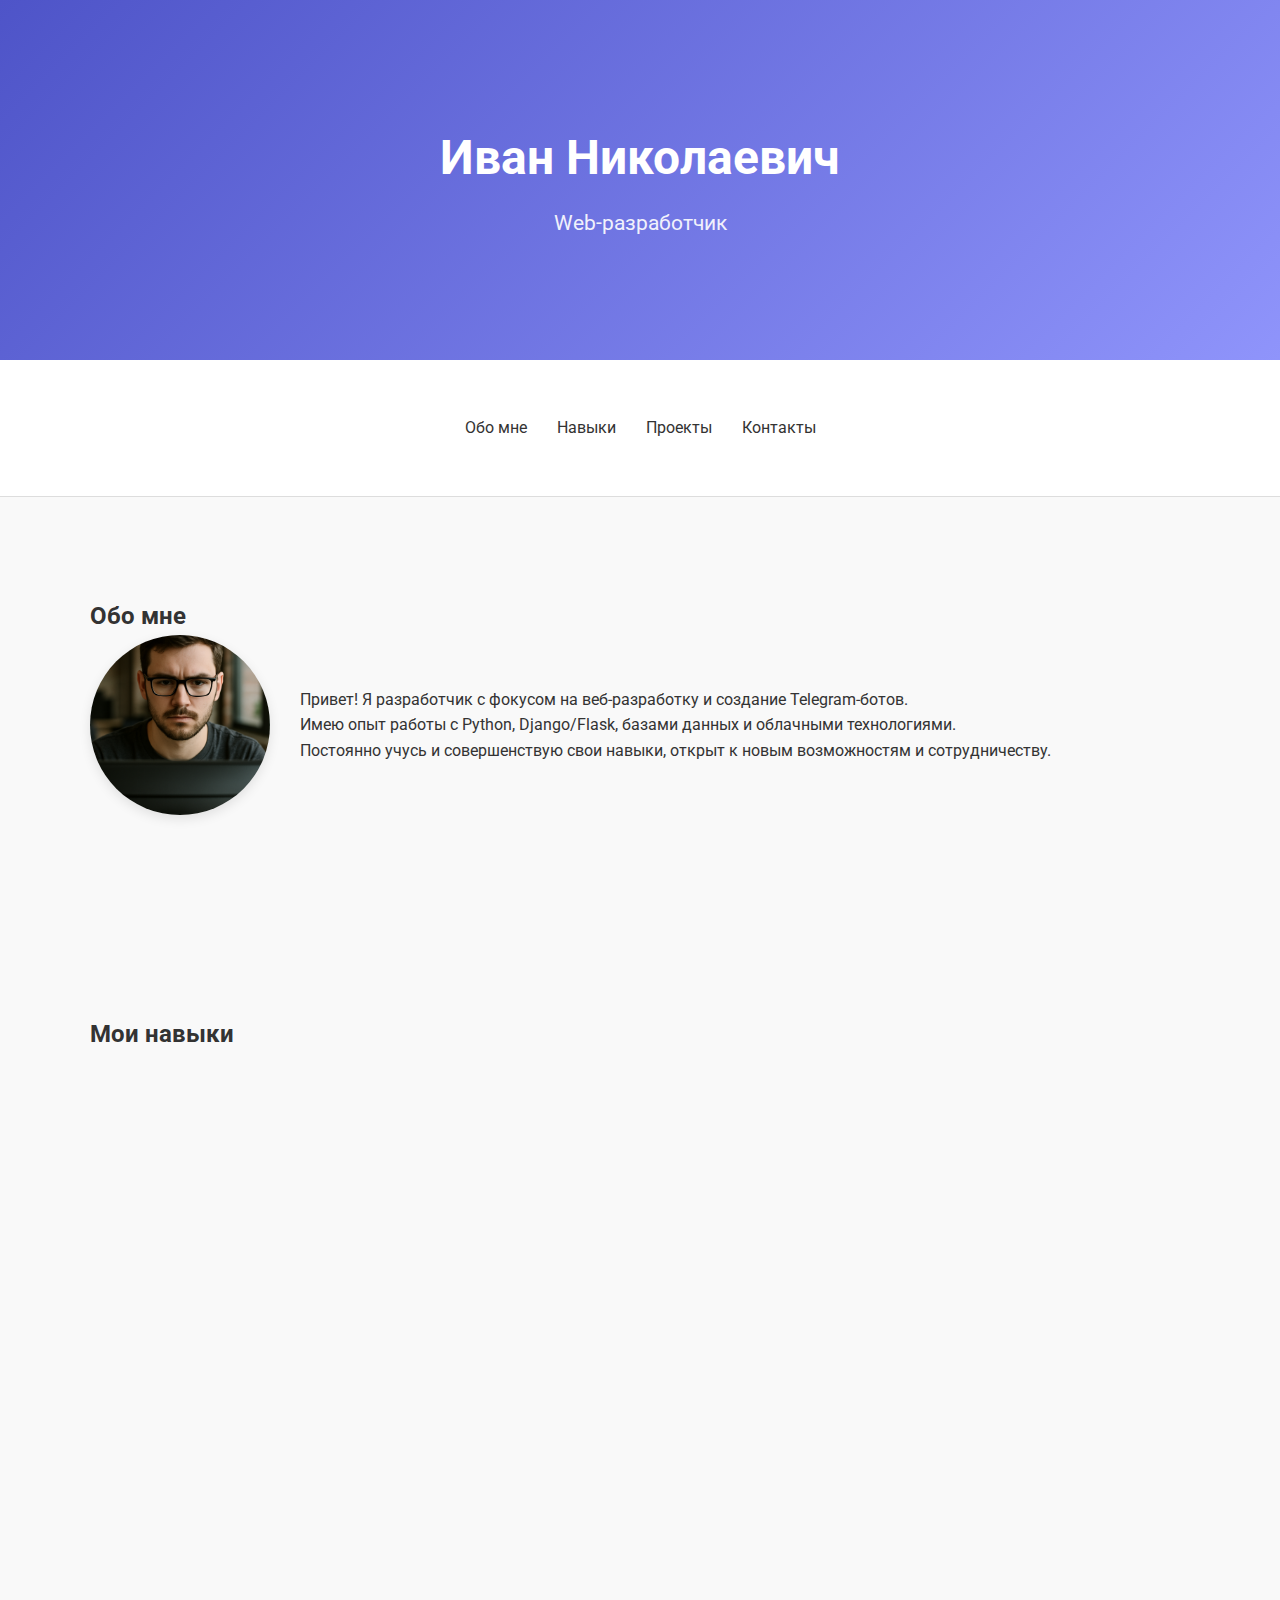
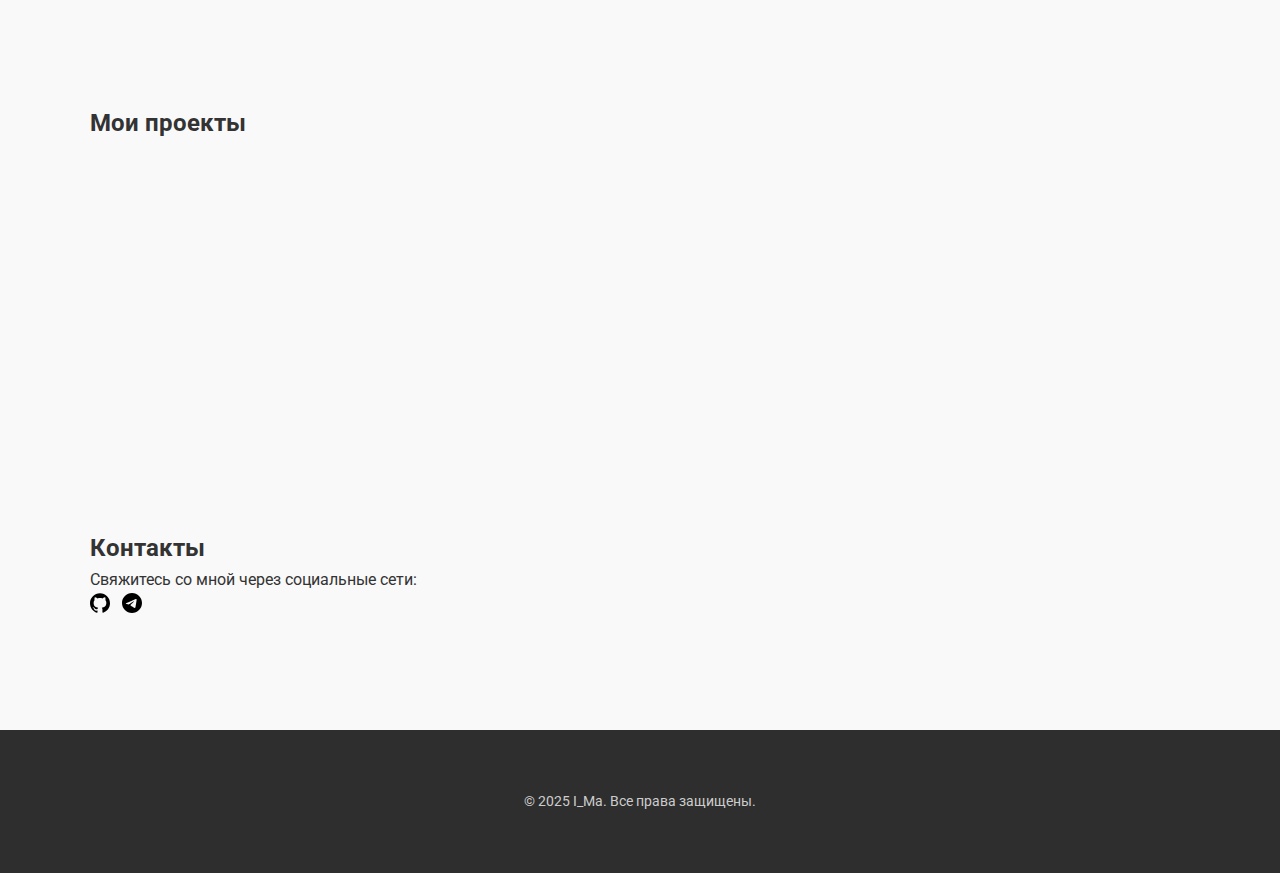
<file: index.html>
<!DOCTYPE html>
<html lang="ru">
<head>
    <meta charset="UTF-8">
    <meta name="viewport" content="width=device-width, initial-scale=1.0">
    <title>[Ваше имя] | Разработчик</title>
    <link rel="stylesheet" href="styles.css">
    <link href="https://fonts.googleapis.com/css2?family=Roboto:wght@300;400;500;700&display=swap" rel="stylesheet">
</head>
<body>
    <header>
        <div class="container">
            <h1>Иван Николаевич</h1>
            <p>Web-разработчик</p>
        </div>
    </header>

    <nav>
        <div class="container">
            <ul>
                <li><a href="#about">Обо мне</a></li>
                <li><a href="#skills">Навыки</a></li>
                <li><a href="#projects">Проекты</a></li>
                <li><a href="#contact">Контакты</a></li>
            </ul>
        </div>
    </nav>

    <section id="about" class="section">
        <div class="container">
            <h2>Обо мне</h2>
            <div class="about-content">
                <img src="your-photo.jpg" alt="Фото разработчика" class="profile-photo">
                <div class="about-text">
                    <p>Привет! Я разработчик с фокусом на веб-разработку и создание Telegram-ботов.</p>
                    <p>Имею опыт работы с Python, Django/Flask, базами данных и облачными технологиями.</p>
                    <p>Постоянно учусь и совершенствую свои навыки, открыт к новым возможностям и сотрудничеству.</p>
                </div>
            </div>
        </div>
    </section>

    <section id="skills" class="section">
        <div class="container">
            <h2>Мои навыки</h2>

            <div class="skills-grid">
                <div class="skill-category">
                    <h3>🌐 Языки программирования и основы</h3>
                    <ul>
                        <li>Python — основы, ООП</li>
                        <li>HTML, CSS — верстка</li>
                        <li>JavaScript — базовые знания</li>
                    </ul>
                </div>

                <div class="skill-category">
                    <h3>🌐 Веб-разработка</h3>
                    <ul>
                        <li>Flask — легковесный фреймворк</li>
                        <li>Django — мощный фреймворк</li>
                        <li>Django REST Framework — RESTful API</li>
                    </ul>
                </div>

                <div class="skill-category">
                    <h3>🗃 Базы данных</h3>
                    <ul>
                        <li>SQLite — встроенная СУБД</li>
                        <li>PostgreSQL — реляционная СУБД</li>
                    </ul>
                </div>

                <div class="skill-category">
                    <h3>☁ Облачные технологии</h3>
                    <ul>
                        <li>Docker Compose — мультиконтейнерные приложения</li>
                    </ul>
                </div>

                <div class="skill-category">
                    <h3>🤖 Telegram-боты</h3>
                    <ul>
                        <li>aiogram</li>
                        <li>python-telegram-bot</li>
                        <li>Telebot (pyTelegramBotAPI)</li>
                    </ul>
                </div>

                <div class="skill-category">
                    <h3>⚙ Другие технологии</h3>
                    <ul>
                        <li>async/await — асинхронное программирование</li>
                        <li>Работа с API</li>
                        <li>Docker — контейнеризация</li>
                        <li>Grafana, Loki, Sentry — мониторинг</li>
                        <li>Git — контроль версий</li>
                    </ul>
                </div>
            </div>
        </div>
    </section>

    <section id="projects" class="section">
        <div class="container">
            <h2>Мои проекты</h2>

            <div class="projects-grid">
                <div class="project-card">
                    <h3>Сайт-визитка</h3>
                    <p>Стандартный сайт визитка из HTML CSS JavaScript</p>
                    <a href="#" class="btn">Посмотреть</a>
                </div>

                <div class="project-card">
                    <h3>Telegram-бот</h3>
                    <p>Описание функционала бота и технологий</p>
                    <a href="#" class="btn">Посмотреть</a>
                </div>

                <div class="project-card">
                    <h3>Проект на Django</h3>
                    <p>Описание веб-приложения и его особенностей</p>
                    <a href="#" class="btn">Посмотреть</a>
                </div>
            </div>
        </div>
    </section>

    <section id="contact" class="section">
    <div class="container">
        <div class="contact-content">
            <div class="social-links">
                <h2>Контакты</h2>
                <p>Свяжитесь со мной через социальные сети:</p>
                <ul>
                    <li>
                        <a href="https://github.com/IvanMagomedov" target="_blank" rel="noopener noreferrer">
                            <img src="icons/github.svg" alt="GitHub" class="icon">

                        </a>
                        <a href="https://t.me/tytytyoppp" target="_blank" rel="noopener noreferrer">
                            <img src="icons/telegram.svg" alt="Telegram" class="icon">
                        </a>
                    </li>
                </ul>
            </div>
        </div>
    </div>
</section>

    <footer>
        <div class="container">
            <p>&copy; 2025 I_Ma. Все права защищены.</p>
        </div>
    </footer>

    <script src="script.js"></script>
</body>
</html>
</file>
<file: styles.css>
/* Reset и базовые стили */
* {
    margin: 0;
    padding: 0;
    box-sizing: border-box;
}

body {
    font-family: 'Roboto', sans-serif;
    background-color: #f9f9f9;
    color: #333;
    line-height: 1.6;
}

.container {
    width: 90%;
    max-width: 1100px;
    margin: auto;
    padding: 40px 0;
}

.section {
    padding: 60px 0;
}

/* Заголовок */
header {
    background: linear-gradient(135deg, #4e54c8, #8f94fb);
    color: white;
    text-align: center;
    padding: 80px 20px;
    box-shadow: 0 4px 10px rgba(0,0,0,0.1);
}

header h1 {
    font-size: 3rem;
    margin-bottom: 10px;
}

header p {
    font-size: 1.3rem;
    opacity: 0.9;
}

/* Навигация */
nav {
    background-color: #fff;
    border-bottom: 1px solid #ddd;
    position: sticky;
    top: 0;
    z-index: 100;
}

nav ul {
    display: flex;
    justify-content: center;
    list-style: none;
    flex-wrap: wrap;
}

nav li {
    margin: 0 15px;
}

nav a {
    text-decoration: none;
    color: #333;
    padding: 15px 0;
    display: inline-block;
    transition: color 0.3s;
}

nav a:hover {
    color: #4e54c8;
}

/* Обо мне */
.about-content {
    display: flex;
    flex-wrap: wrap;
    gap: 30px;
    align-items: center;
}

.profile-photo {
    width: 180px;
    height: 180px;
    border-radius: 50%;
    object-fit: cover;
    box-shadow: 0 4px 12px rgba(0,0,0,0.1);
}

.about-text {
    flex: 1;
    min-width: 250px;
}

/* Навыки */
.skills-grid {
    display: grid;
    grid-template-columns: repeat(auto-fit, minmax(280px, 1fr));
    gap: 30px;
}

.skill-category {
    background-color: #fff;
    border-radius: 12px;
    padding: 20px;
    box-shadow: 0 4px 10px rgba(0,0,0,0.05);
}

.skill-category h3 {
    margin-bottom: 10px;
    color: #4e54c8;
}

.skill-category ul {
    list-style-type: disc;
    padding-left: 20px;
}

/* Проекты */
.projects-grid {
    display: grid;
    grid-template-columns: repeat(auto-fit, minmax(280px, 1fr));
    gap: 30px;
}

.project-card {
    background-color: #fff;
    border-radius: 12px;
    padding: 20px;
    box-shadow: 0 4px 10px rgba(0,0,0,0.05);
    transition: transform 0.3s;
}

.project-card:hover {
    transform: translateY(-5px);
}

.project-card h3 {
    margin-bottom: 10px;
    color: #4e54c8;
}

.btn {
    display: inline-block;
    background-color: #4e54c8;
    color: white;
    padding: 10px 20px;
    border-radius: 8px;
    text-decoration: none;
    margin-top: 10px;
    transition: background 0.3s;
}

.btn:hover {
    background-color: #3e43a4;
}

/* Контакты */
.contact-content {
    display: flex;
    flex-wrap: wrap;
    gap: 30px;
}

form {
    flex: 1;
    min-width: 250px;
}

.form-group {
    margin-bottom: 20px;
}

form label {
    display: block;
    margin-bottom: 5px;
}

form input,
form textarea {
    width: 100%;
    padding: 10px;
    border-radius: 8px;
    border: 1px solid #ccc;
    font-size: 1rem;
}

form input:focus,
form textarea:focus {
    outline: none;
    border-color: #4e54c8;
}

.social-links {
    flex: 1;
    min-width: 200px;
}

.social-links ul {
    list-style: none;
    padding-left: 0;
}

.social-links li {
    margin-bottom: 10px;
}

.social-links a {
    color: #4e54c8;
    text-decoration: none;
    transition: opacity 0.3s;
}

.social-links a:hover {
    opacity: 0.7;
}

/* Подвал */
footer {
    background-color: #2e2e2e;
    color: #ccc;
    text-align: center;
    padding: 20px;
    font-size: 0.9rem;
}

/* Адаптивность */
@media (max-width: 768px) {
    header h1 {
        font-size: 2.2rem;
    }

    nav ul {
        flex-direction: column;
        align-items: center;
    }

    nav li {
        margin: 10px 0;
    }

    .about-content,
    .contact-content {
        flex-direction: column;
        align-items: center;
    }
}

.social-links ul {
    list-style: none;
    padding: 0;
}

.social-links li {
    margin-bottom: 10px;
}

.social-links a {
    display: inline-flex;
    align-items: center;
    text-decoration: none;
    color: #4e54c8;
    font-weight: 500;
    transition: opacity 0.3s ease;
}

.social-links a:hover {
    opacity: 0.7;
}

.social-links .icon {
    width: 20px;
    height: 20px;
    margin-right: 8px;
    vertical-align: middle;
}
</file>
